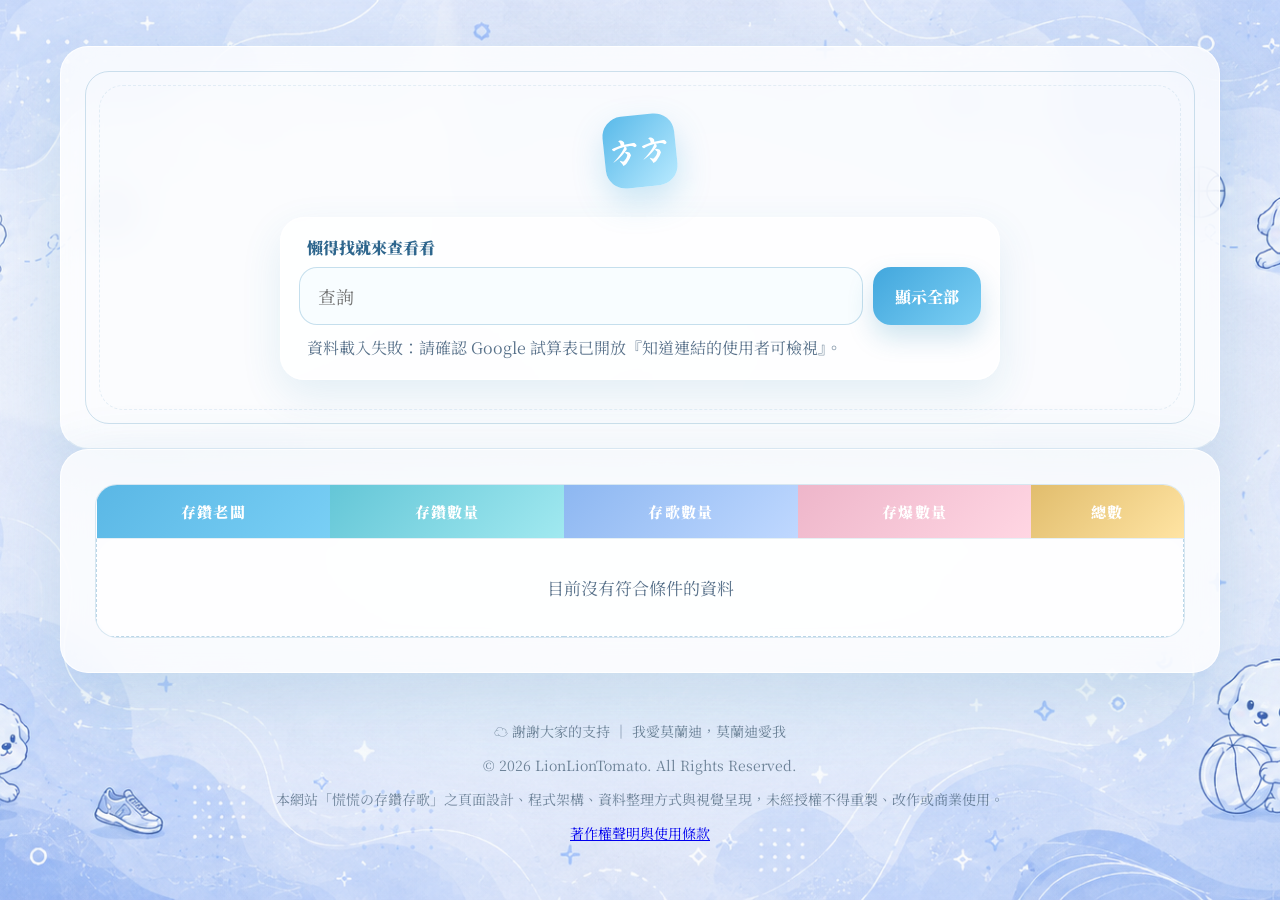
<file: index.html>
<!doctype html>
<html lang="zh-Hant">

<head>
  <meta charset="utf-8" />
  <meta name="viewport" content="width=device-width, initial-scale=1" />
  <title>Loading...</title>
  <meta name="description" content="慌慌の存鑽存歌查詢頁，只呈現 Google 試算表 A～E 欄資料。" />

  <link rel="preconnect" href="https://fonts.googleapis.com">
  <link rel="preconnect" href="https://fonts.gstatic.com" crossorigin>
  <link href="https://fonts.googleapis.com/css2?family=Ma+Shan+Zheng&family=Noto+Sans+TC:wght@500;700;900&family=Noto+Serif+TC:wght@500;700;900&display=swap" rel="stylesheet">
  <link rel="stylesheet" href="style.css?v=20260625c" />
  <link rel="icon" type="image/svg+xml" href='data:image/svg+xml,<svg xmlns="http://www.w3.org/2000/svg" viewBox="0 0 100 100"><text y="0.9em" font-size="90">🌸</text></svg>'>
</head>

<body>
  <div class="sky-glow"></div>
  <div class="mist mist-a"></div>
  <div class="mist mist-b"></div>

  <div class="floating-icons" aria-hidden="true">
    <span style="--x:8%; --delay:0s; --duration:13s;">☁️</span>
    <span style="--x:18%; --delay:2s; --duration:16s;">🌸</span>
    <span style="--x:31%; --delay:5s; --duration:18s;">✦</span>
    <span style="--x:49%; --delay:1s; --duration:14s;">♡</span>
    <span style="--x:64%; --delay:4s; --duration:17s;">☁️</span>
    <span style="--x:80%; --delay:3s; --duration:15s;">☁️</span>
    <span style="--x:92%; --delay:6s; --duration:19s;">✧</span>
  </div>

  <main class="page-shell">
    <section class="hero panel">
      <div class="seal">方方</div>
      <p class="eyebrow"></p>

      <h1 id="siteTitle"></h1>
      <p id="siteSubtitle" class="subtitle"></p>

      <div class="search-card" role="search">
        <label for="searchInput">懶得找就來查看看</label>

        <div class="search-row">
          <input id="searchInput" type="search" autocomplete="off" placeholder="查詢" />
          <button id="clearBtn" type="button">顯示全部</button>
        </div>

        <p id="resultText" class="result-text">資料載入中…</p>
      </div>
    </section>

    <section class="panel content-panel" aria-label="存鑽資料查詢結果">
      <div class="table-wrap">
        <table>
          <thead id="tableHead"></thead>
          <tbody id="tableBody"></tbody>
        </table>
      </div>
    </section>
  </main>

  <footer class="site-footer">
    <p>☁️ 謝謝大家的支持 ｜ 我愛莫蘭迪，莫蘭迪愛我</p>
    <p>© 2026 LionLionTomato. All Rights Reserved.</p>
    <p>本網站「慌慌の存鑽存歌」之頁面設計、程式架構、資料整理方式與視覺呈現，未經授權不得重製、改作或商業使用。</p>
    <p><a href="copyright.html">著作權聲明與使用條款</a></p>
  </footer>

  <script src="script.js?v=20260625c"></script>
</body>

</html>
</file>
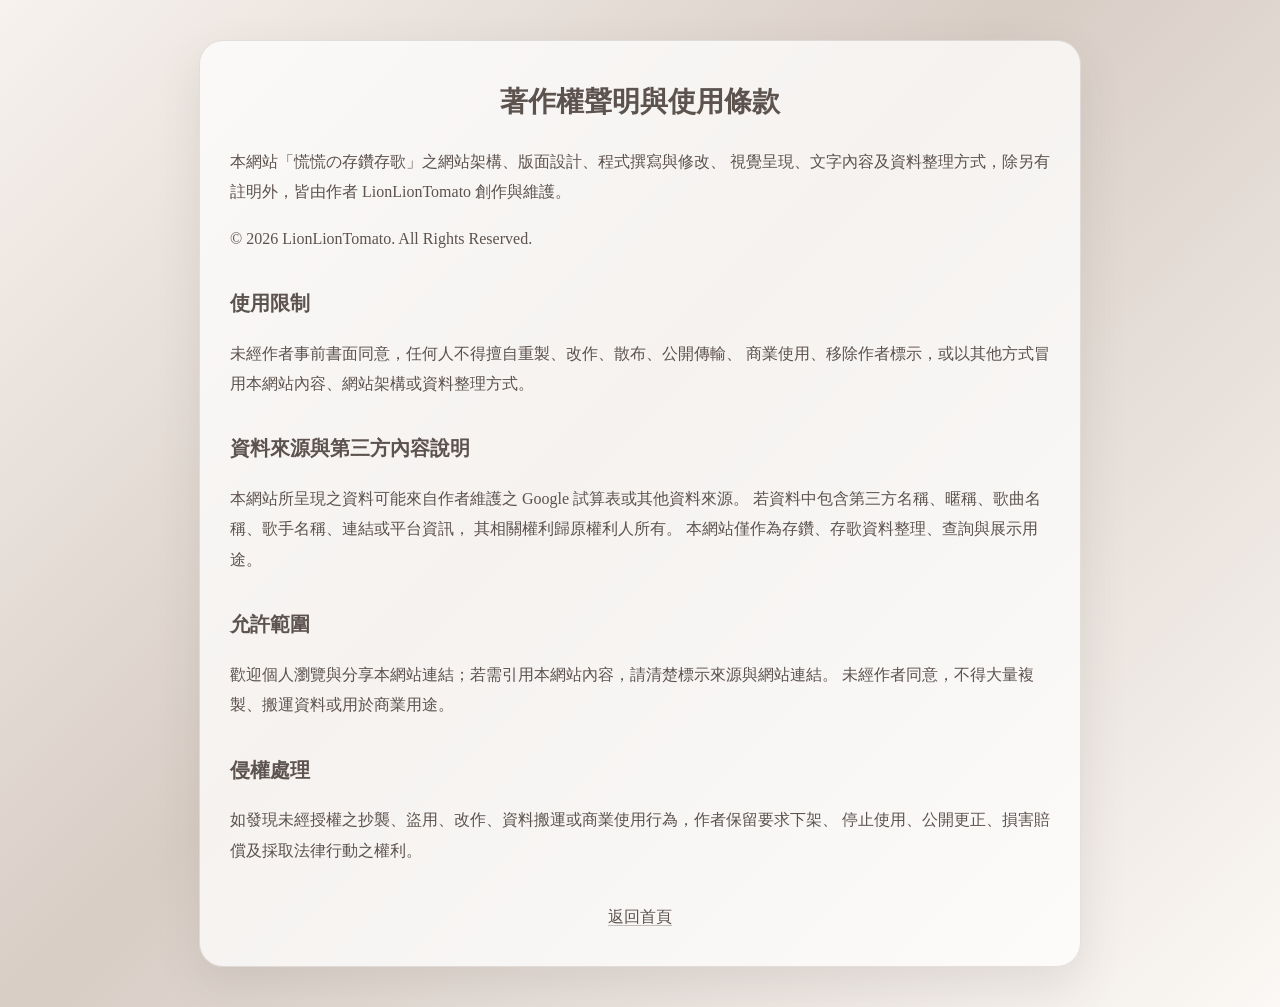
<file: copyright.html>
<!doctype html>
<html lang="zh-Hant">
<head>
  <meta charset="utf-8">
  <meta name="viewport" content="width=device-width, initial-scale=1">
  <title>著作權聲明｜慌慌の存鑽存歌</title>

  <style>
    body {
      margin: 0;
      min-height: 100vh;
      padding: 40px 20px;
      box-sizing: border-box;
      font-family: "Noto Serif TC", "Noto Sans TC", serif;
      line-height: 1.9;
      color: #5c524e;
      background: linear-gradient(135deg, #f7f2ee 0%, #d8cdc5 45%, #fbf8f5 100%);
    }

    .page {
      max-width: 820px;
      margin: 0 auto;
      background: rgba(255, 255, 255, 0.74);
      border: 1px solid rgba(92, 82, 78, 0.16);
      border-radius: 24px;
      padding: 34px 30px;
      box-shadow: 0 18px 45px rgba(92, 82, 78, 0.12);
    }

    h1 {
      margin-top: 0;
      font-size: 28px;
      text-align: center;
    }

    h2 {
      margin-top: 30px;
      font-size: 20px;
    }

    p {
      font-size: 16px;
    }

    a {
      color: #5c524e;
      text-decoration: none;
      border-bottom: 1px solid rgba(92, 82, 78, 0.35);
    }

    .back {
      margin-top: 36px;
      text-align: center;
    }
  </style>
</head>

<body>
  <main class="page">
    <h1>著作權聲明與使用條款</h1>

    <p>
      本網站「慌慌の存鑽存歌」之網站架構、版面設計、程式撰寫與修改、
      視覺呈現、文字內容及資料整理方式，除另有註明外，皆由作者
      LionLionTomato 創作與維護。
    </p>

    <p>© 2026 LionLionTomato. All Rights Reserved.</p>

    <h2>使用限制</h2>
    <p>
      未經作者事前書面同意，任何人不得擅自重製、改作、散布、公開傳輸、
      商業使用、移除作者標示，或以其他方式冒用本網站內容、網站架構或資料整理方式。
    </p>

    <h2>資料來源與第三方內容說明</h2>
    <p>
      本網站所呈現之資料可能來自作者維護之 Google 試算表或其他資料來源。
      若資料中包含第三方名稱、暱稱、歌曲名稱、歌手名稱、連結或平台資訊，
      其相關權利歸原權利人所有。
      本網站僅作為存鑽、存歌資料整理、查詢與展示用途。
    </p>

    <h2>允許範圍</h2>
    <p>
      歡迎個人瀏覽與分享本網站連結；若需引用本網站內容，請清楚標示來源與網站連結。
      未經作者同意，不得大量複製、搬運資料或用於商業用途。
    </p>

    <h2>侵權處理</h2>
    <p>
      如發現未經授權之抄襲、盜用、改作、資料搬運或商業使用行為，作者保留要求下架、
      停止使用、公開更正、損害賠償及採取法律行動之權利。
    </p>

    <div class="back">
      <a href="index.html">返回首頁</a>
    </div>
  </main>
</body>
</html>
</file>
<file: style.css>
:root {
  --sky-50: #f4fbff;
  --sky-100: #e8f7ff;
  --sky-200: #c9ecff;
  --sky-300: #8ed6f7;
  --sky-500: #3da5d9;
  --ink: #27445c;
  --ink-soft: #58718a;
  --paper: rgba(255, 255, 255, 0.78);
  --paper-solid: #fbfdff;
  --line: rgba(85, 151, 189, 0.22);
  --shadow: 0 24px 70px rgba(61, 137, 180, 0.19);
  --radius: 28px;
}

* {
  box-sizing: border-box;
}

html {
  scroll-behavior: smooth;
}

body {
  margin: 0;
  min-height: 100vh;
  color: var(--ink);
  font-family: "Noto Serif TC", "DFKai-SB", "KaiTi", serif;
  overflow-x: hidden;
  position: relative;
  background:
    linear-gradient(rgba(218, 229, 238, 0.08), rgba(218, 229, 238, 0.08)),
    url("./bg-desktop.png");
  background-size: cover;
  background-position: center center;
  background-repeat: no-repeat;
  background-attachment: fixed;
}

body::before {
  display: none;
}

.sky-glow {
  position: fixed;
  width: 54vw;
  height: 54vw;
  left: -18vw;
  top: -20vw;
  border-radius: 50%;
  background: rgba(255, 255, 255, 0.28);
  filter: blur(4px);
  pointer-events: none;
}

.mist {
  position: fixed;
  left: -15%;
  right: -15%;
  height: 220px;
  border-radius: 50%;
  pointer-events: none;
  filter: blur(10px);
  opacity: 0.28;
  animation: drift 18s ease-in-out infinite alternate;
}

.mist-a {
  top: 220px;
  background: radial-gradient(ellipse, rgba(255, 255, 255, 0.35), transparent 68%);
}

.mist-b {
  bottom: 60px;
  background: radial-gradient(ellipse, rgba(189, 232, 255, 0.32), transparent 70%);
  animation-duration: 24s;
}

@keyframes drift {
  from {
    transform: translateX(-3%) translateY(0);
  }

  to {
    transform: translateX(5%) translateY(-18px);
  }
}

.floating-icons {
  position: fixed;
  inset: 0;
  pointer-events: none;
  overflow: hidden;
  z-index: 1;
}

.floating-icons span {
  position: absolute;
  left: var(--x);
  bottom: -80px;
  font-size: clamp(22px, 3vw, 42px);
  opacity: 0.24;
  animation: floatUp var(--duration) linear infinite;
  animation-delay: var(--delay);
}

@keyframes floatUp {
  0% {
    transform: translateY(0) rotate(0deg);
    opacity: 0;
  }

  12% {
    opacity: 0.24;
  }

  70% {
    opacity: 0.22;
  }

  100% {
    transform: translateY(-115vh) rotate(28deg);
    opacity: 0;
  }
}

.page-shell {
  position: relative;
  z-index: 2;
  width: min(1160px, calc(100% - 32px));
  margin: 0 auto;
  padding: 46px 0 34px;
}

.panel {
  background: var(--paper);
  backdrop-filter: blur(18px);
  border: 1px solid rgba(255, 255, 255, 0.86);
  box-shadow: var(--shadow);
  border-radius: var(--radius);
}

.hero {
  min-height: 390px;
  padding: clamp(30px, 6vw, 68px);
  position: relative;
  overflow: hidden;
  text-align: center;
  border-bottom: 1px solid rgba(38, 123, 177, 0.13);
}

.hero::before,
.hero::after {
  content: "";
  position: absolute;
  inset: 24px;
  border: 1px solid rgba(65, 139, 181, 0.24);
  border-radius: 24px;
  pointer-events: none;
}

.hero::after {
  inset: 38px;
  border-style: dashed;
  opacity: 0.5;
}

.seal {
  width: 72px;
  height: 72px;
  margin: 0 auto 12px;
  display: grid;
  place-items: center;
  border-radius: 20px;
  background: linear-gradient(135deg, #58b9e9, #b9eaff);
  color: #fff;
  font-family: "Ma Shan Zheng", "DFKai-SB", serif;
  font-size: 30px;
  box-shadow: 0 14px 32px rgba(61, 165, 217, 0.26);
  transform: rotate(-6deg);
}

.eyebrow {
  margin: 0 0 10px;
  letter-spacing: 0.18em;
  text-transform: uppercase;
  font-size: 12px;
  color: #4b91bd;
  font-weight: 700;
}

h1,
h2 {
  margin: 0;
  font-family: "Noto Sans TC", "Noto Serif TC", "Microsoft JhengHei", sans-serif;
  letter-spacing: 0.03em;
  font-weight: 800;
}

h1 {
  font-size: clamp(42px, 7.6vw, 88px);
  line-height: 1.12;
  color: #266a9d;
  font-weight: 900;
  letter-spacing: 0.02em;
  text-shadow: 0 6px 18px rgba(77, 159, 210, 0.18);
}

h2 {
  font-size: clamp(32px, 4vw, 52px);
  color: #2d719d;
}

.subtitle {
  margin: 20px auto 0;
  max-width: 680px;
  color: var(--ink-soft);
  font-size: 18px;
  line-height: 1.8;
}

.search-card {
  width: min(720px, 100%);
  margin: 30px auto 0;
  padding: 18px;
  border-radius: 24px;
  background: rgba(255, 255, 255, 0.72);
  border: 1px solid rgba(255, 255, 255, 0.9);
  box-shadow: 0 15px 40px rgba(49, 136, 185, 0.12);
  text-align: left;
}

.search-card label {
  display: block;
  margin: 0 0 8px 8px;
  font-weight: 900;
  color: #2e668d;
}

.search-row {
  display: grid;
  grid-template-columns: 1fr auto;
  gap: 10px;
}

input[type="search"] {
  width: 100%;
  border: 1px solid rgba(65, 145, 190, 0.28);
  background: rgba(248, 253, 255, 0.94);
  color: var(--ink);
  font: inherit;
  font-size: 18px;
  border-radius: 18px;
  padding: 15px 18px;
  outline: none;
  transition: 0.2s ease;
}

input[type="search"]:focus {
  border-color: rgba(33, 132, 193, 0.72);
  box-shadow: 0 0 0 4px rgba(96, 184, 235, 0.2);
}

button {
  border: 0;
  border-radius: 18px;
  padding: 0 22px;
  font: inherit;
  font-weight: 900;
  color: white;
  cursor: pointer;
  background: linear-gradient(135deg, #42a7dd, #7ccff4);
  box-shadow: 0 12px 26px rgba(38, 130, 184, 0.22);
  transition: transform 0.2s ease, box-shadow 0.2s ease;
}

button:hover {
  transform: translateY(-2px);
  box-shadow: 0 16px 32px rgba(38, 130, 184, 0.28);
}

.result-text {
  margin: 10px 8px 0;
  color: var(--ink-soft);
  line-height: 1.6;
}

.sheet-actions {
  margin: 8px 8px 0;
  color: var(--ink-soft);
  line-height: 1.6;
  font-size: 15px;
}

.sheet-actions a {
  color: #1f79b0;
  font-weight: 900;
  text-decoration: none;
  border-bottom: 1px solid rgba(31, 121, 176, 0.35);
}

.sheet-actions a:hover {
  border-bottom-color: rgba(31, 121, 176, 0.9);
}

.summary-grid {
  display: grid;
  grid-template-columns: repeat(5, 1fr);
  gap: 14px;
  margin: 18px 0;
}

.summary-card {
  position: relative;
  overflow: hidden;
  padding: 20px 18px;
  border-radius: 24px;
  background: rgba(255, 255, 255, 0.72);
  border: 1px solid rgba(255, 255, 255, 0.9);
  box-shadow: 0 16px 46px rgba(61, 137, 180, 0.13);
}

.summary-card::after {
  content: "";
  position: absolute;
  width: 82px;
  height: 82px;
  right: -22px;
  top: -28px;
  background: var(--accent, #c9ecff);
  border-radius: 50%;
  opacity: 0.38;
}

.summary-card .label {
  color: var(--ink-soft);
  font-size: 13px;
  font-weight: 900;
}

.summary-card .value {
  margin-top: 6px;
  font-size: clamp(24px, 3vw, 34px);
  font-weight: 900;
  color: #225e8e;
}

.content-panel {
  padding: clamp(20px, 4vw, 34px);
}

.section-head {
  display: flex;
  align-items: end;
  justify-content: space-between;
  gap: 20px;
  margin-bottom: 20px;
}

.source-note {
  color: var(--ink-soft);
  margin: 0;
}

.table-wrap {
  overflow-x: auto;
  border-radius: 22px;
  border: 1px solid var(--line);
  background: rgba(255, 255, 255, 0.58);
}

table {
  width: 100%;
  border-collapse: collapse;
  min-width: 760px;
}

th,
td {
  padding: 16px 14px;
  text-align: center;
  border-bottom: 1px solid rgba(72, 139, 180, 0.13);
}

th {
  font-size: 15px;
  letter-spacing: 0.08em;
  color: #fff;
  font-weight: 900;
  white-space: nowrap;
}

td {
  font-size: 17px;
  color: #2d4d65;
}

tbody tr:hover {
  background: rgba(231, 248, 255, 0.58);
}

.col-name {
  background: linear-gradient(135deg, #5ab7e5, #79cff5);
}

.col-diamond {
  background: linear-gradient(135deg, #64c6d7, #a1e9f0);
}

.col-song {
  background: linear-gradient(135deg, #8db7f1, #bfd8ff);
}

.col-bomb {
  background: linear-gradient(135deg, #eeb6ca, #ffd6e3);
}

.col-total {
  background: linear-gradient(135deg, #e1bd6d, #ffe4a3);
}

.name-cell {
  font-weight: 900;
  color: #205b84;
}

.empty-state,
.empty-cell {
  text-align: center;
  padding: 36px 16px;
  color: var(--ink-soft);
  border: 1px dashed rgba(64, 142, 190, 0.35);
  border-radius: 24px;
  background: rgba(255, 255, 255, 0.45);
}

footer {
  position: relative;
  z-index: 2;
  width: min(1160px, calc(100% - 32px));
  margin: 0 auto 30px;
  text-align: center;
  color: rgba(39, 68, 92, 0.62);
  font-size: 14px;
}

@media (max-width: 920px) {
  .summary-grid {
    grid-template-columns: repeat(2, 1fr);
  }

  .section-head {
    align-items: flex-start;
    flex-direction: column;
  }
}

@media (max-width: 640px) {
  body {
    background:
      linear-gradient(rgba(218, 229, 238, 0.08), rgba(218, 229, 238, 0.08)),
      url("./bg-mobile.png");
    background-size: cover;
    background-position: center top;
    background-repeat: no-repeat;
    background-attachment: scroll;
  }

  .page-shell {
    width: min(100% - 20px, 1160px);
    padding-top: 18px;
  }

  .hero {
    padding: 28px 18px;
  }

  .search-row {
    grid-template-columns: 1fr;
  }

  button {
    min-height: 52px;
  }

  .summary-grid {
    grid-template-columns: 1fr;
  }

  th,
  td {
    padding: 13px 10px;
  }
}
</file>
